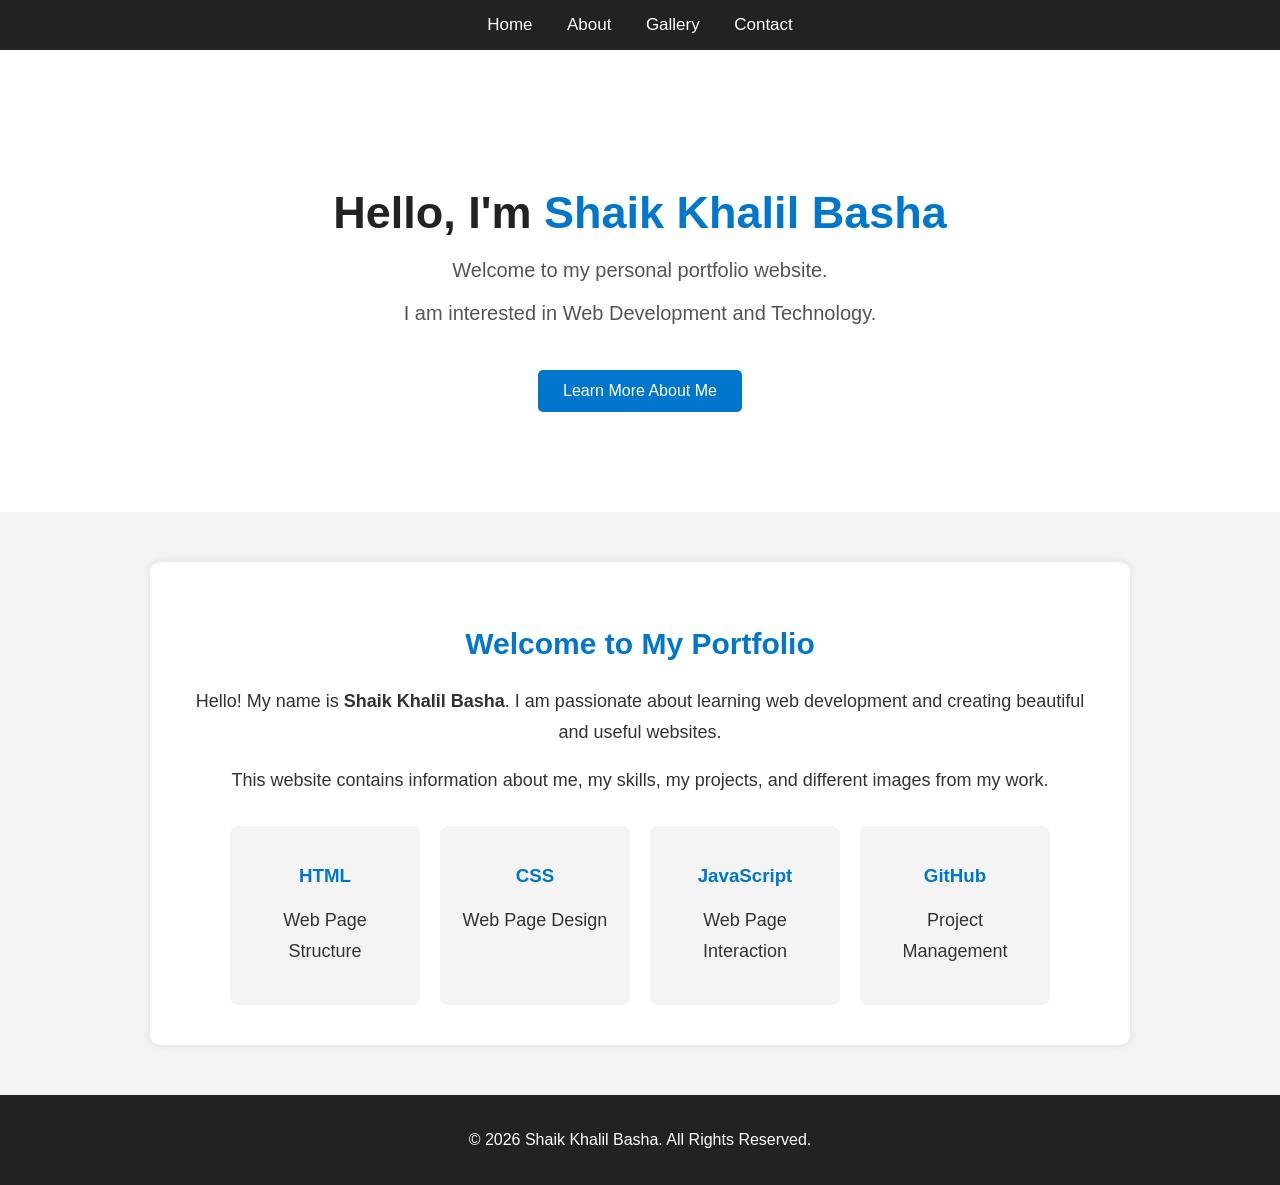
<file: index.html>
<!DOCTYPE html>
<html lang="en">
<head>
    <meta charset="UTF-8">
    <meta name="viewport" content="width=device-width, initial-scale=1.0">

    <title>Shaik Khalil Basha - Portfolio</title>

    <style>
        body {
            font-family: Arial, sans-serif;
            margin: 0;
            background-color: #f4f4f4;
            color: #333;
        }

        /* Navigation Bar */
        nav {
            background-color: #222;
            padding: 15px;
            text-align: center;
        }

        nav a {
            color: white;
            text-decoration: none;
            margin: 0 15px;
            font-size: 17px;
        }

        nav a:hover {
            color: #00aaff;
        }

        /* Hero Section */
        .hero {
            text-align: center;
            padding: 100px 20px;
            background-color: white;
        }

        .hero h1 {
            font-size: 45px;
            margin-bottom: 10px;
            color: #222;
        }

        .hero h1 span {
            color: #0077cc;
        }

        .hero p {
            font-size: 20px;
            color: #555;
        }

        .button {
            display: inline-block;
            margin-top: 25px;
            padding: 12px 25px;
            background-color: #0077cc;
            color: white;
            text-decoration: none;
            border-radius: 5px;
        }

        .button:hover {
            background-color: #005fa3;
        }

        /* Welcome Section */
        .welcome {
            max-width: 900px;
            margin: 50px auto;
            padding: 40px;
            background-color: white;
            text-align: center;
            border-radius: 10px;
            box-shadow: 0 0 10px rgba(0, 0, 0, 0.1);
        }

        .welcome h2 {
            color: #0077cc;
            font-size: 30px;
        }

        .welcome p {
            font-size: 18px;
            line-height: 1.7;
        }

        /* Skills */
        .skills {
            display: flex;
            justify-content: center;
            gap: 20px;
            flex-wrap: wrap;
            margin-top: 30px;
        }

        .skill {
            background-color: #f4f4f4;
            padding: 20px;
            width: 150px;
            border-radius: 8px;
        }

        .skill h3 {
            color: #0077cc;
        }

        /* Footer */
        footer {
            background-color: #222;
            color: white;
            text-align: center;
            padding: 20px;
            margin-top: 50px;
        }

        /* Mobile */
        @media (max-width: 600px) {
            nav a {
                display: block;
                margin: 10px;
            }

            .hero h1 {
                font-size: 35px;
            }
        }
    </style>
</head>

<body>

    <!-- Navigation -->
    <nav>
        <a href="index.html">Home</a>
        <a href="about.html">About</a>
        <a href="gallery.html">Gallery</a>
        <a href="contact.html">Contact</a>
    </nav>

    <!-- Hero Section -->
    <section class="hero">

        <h1>Hello, I'm <span>Shaik Khalil Basha</span></h1>

        <p>
            Welcome to my personal portfolio website.
        </p>

        <p>
            I am interested in Web Development and Technology.
        </p>

        <a href="about.html" class="button">Learn More About Me</a>

    </section>

    <!-- Welcome Section -->
    <section class="welcome">

        <h2>Welcome to My Portfolio</h2>

        <p>
            Hello! My name is <strong>Shaik Khalil Basha</strong>.
            I am passionate about learning web development and
            creating beautiful and useful websites.
        </p>

        <p>
            This website contains information about me, my skills,
            my projects, and different images from my work.
        </p>

        <!-- Skills -->
        <div class="skills">

            <div class="skill">
                <h3>HTML</h3>
                <p>Web Page Structure</p>
            </div>

            <div class="skill">
                <h3>CSS</h3>
                <p>Web Page Design</p>
            </div>

            <div class="skill">
                <h3>JavaScript</h3>
                <p>Web Page Interaction</p>
            </div>

            <div class="skill">
                <h3>GitHub</h3>
                <p>Project Management</p>
            </div>

        </div>

    </section>

    <!-- Footer -->
    <footer>
        <p>&copy; 2026 Shaik Khalil Basha. All Rights Reserved.</p>
    </footer>

</body>
</html>
</file>
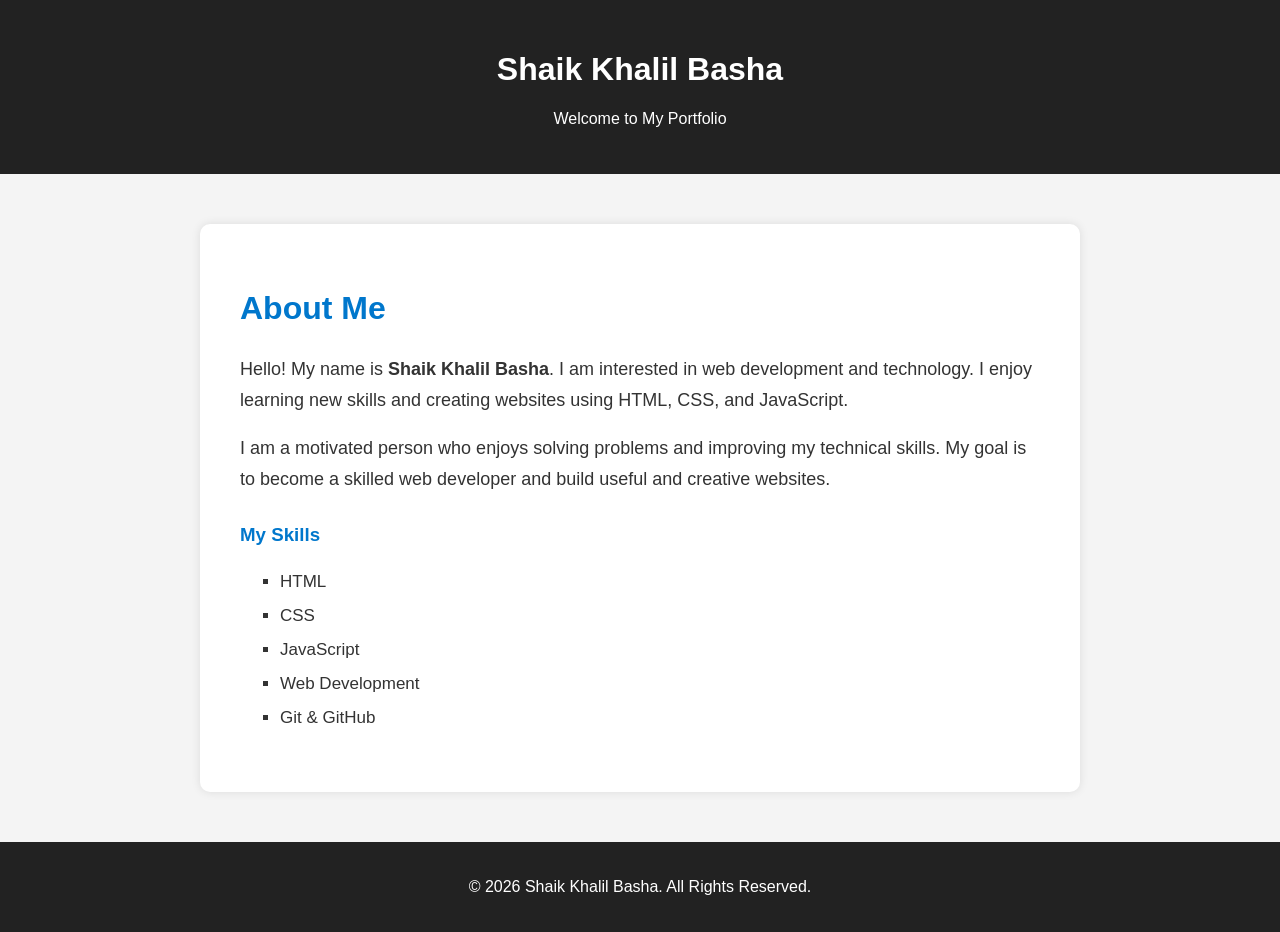
<file: about.html>
<!DOCTYPE html>
<html lang="en">
<head>
    <meta charset="UTF-8">
    <meta name="viewport" content="width=device-width, initial-scale=1.0">
    <title>About Me - Shaik Khalil Basha</title>

    <style>
        body {
            font-family: Arial, sans-serif;
            margin: 0;
            background-color: #f4f4f4;
            color: #333;
        }

        header {
            background-color: #222;
            color: white;
            text-align: center;
            padding: 30px;
        }

        .about {
            max-width: 800px;
            margin: 50px auto;
            background: white;
            padding: 40px;
            border-radius: 10px;
            box-shadow: 0 0 10px rgba(0, 0, 0, 0.1);
        }

        .about h2 {
            color: #0077cc;
            font-size: 32px;
        }

        .about p {
            font-size: 18px;
            line-height: 1.7;
        }

        .skills {
            margin-top: 30px;
        }

        .skills h3 {
            color: #0077cc;
        }

        .skills ul {
            list-style-type: square;
            font-size: 17px;
            line-height: 2;
        }

        footer {
            text-align: center;
            background-color: #222;
            color: white;
            padding: 20px;
            margin-top: 50px;
        }
    </style>
</head>

<body>

    <header>
        <h1>Shaik Khalil Basha</h1>
        <p>Welcome to My Portfolio</p>
    </header>

    <section class="about">
        <h2>About Me</h2>

        <p>
            Hello! My name is <strong>Shaik Khalil Basha</strong>.
            I am interested in web development and technology.
            I enjoy learning new skills and creating websites
            using HTML, CSS, and JavaScript.
        </p>

        <p>
            I am a motivated person who enjoys solving problems
            and improving my technical skills. My goal is to become
            a skilled web developer and build useful and creative
            websites.
        </p>

        <div class="skills">
            <h3>My Skills</h3>

            <ul>
                <li>HTML</li>
                <li>CSS</li>
                <li>JavaScript</li>
                <li>Web Development</li>
                <li>Git & GitHub</li>
            </ul>
        </div>
    </section>

    <footer>
        <p>&copy; 2026 Shaik Khalil Basha. All Rights Reserved.</p>
    </footer>

</body>
</html>
</file>
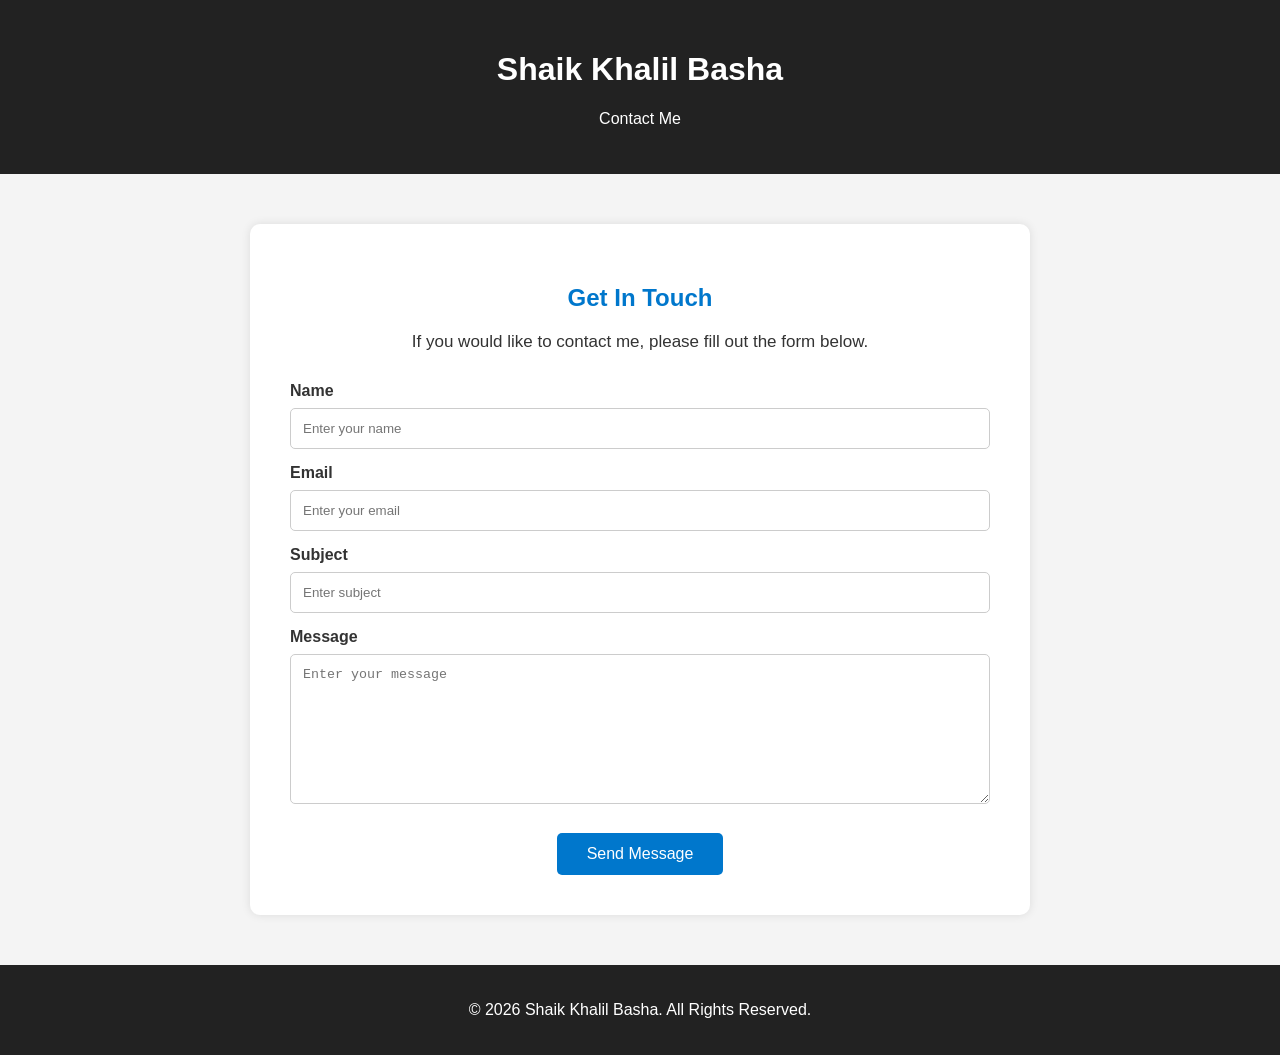
<file: contact.html>
<!DOCTYPE html>
<html lang="en">
<head>
    <meta charset="UTF-8">
    <meta name="viewport" content="width=device-width, initial-scale=1.0">
    <title>Contact - Shaik Khalil Basha</title>

    <style>
        body {
            font-family: Arial, sans-serif;
            margin: 0;
            background-color: #f4f4f4;
            color: #333;
        }

        header {
            background-color: #222;
            color: white;
            text-align: center;
            padding: 30px;
        }

        .contact {
            max-width: 700px;
            margin: 50px auto;
            background-color: white;
            padding: 40px;
            border-radius: 10px;
            box-shadow: 0 0 10px rgba(0, 0, 0, 0.1);
        }

        .contact h2 {
            color: #0077cc;
            text-align: center;
        }

        .contact p {
            text-align: center;
            font-size: 17px;
        }

        form {
            margin-top: 30px;
        }

        label {
            display: block;
            margin-top: 15px;
            font-weight: bold;
        }

        input,
        textarea {
            width: 100%;
            padding: 12px;
            margin-top: 8px;
            border: 1px solid #ccc;
            border-radius: 5px;
            box-sizing: border-box;
        }

        textarea {
            height: 150px;
            resize: vertical;
        }

        button {
            display: block;
            margin: 25px auto 0;
            padding: 12px 30px;
            background-color: #0077cc;
            color: white;
            border: none;
            border-radius: 5px;
            cursor: pointer;
            font-size: 16px;
        }

        button:hover {
            background-color: #005fa3;
        }

        footer {
            text-align: center;
            background-color: #222;
            color: white;
            padding: 20px;
            margin-top: 50px;
        }
    </style>
</head>

<body>

    <header>
        <h1>Shaik Khalil Basha</h1>
        <p>Contact Me</p>
    </header>

    <section class="contact">

        <h2>Get In Touch</h2>

        <p>
            If you would like to contact me, please fill out the form below.
        </p>

        <form>

            <label for="name">Name</label>
            <input type="text" id="name" name="name"
                   placeholder="Enter your name" required>

            <label for="email">Email</label>
            <input type="email" id="email" name="email"
                   placeholder="Enter your email" required>

            <label for="subject">Subject</label>
            <input type="text" id="subject" name="subject"
                   placeholder="Enter subject">

            <label for="message">Message</label>
            <textarea id="message" name="message"
                      placeholder="Enter your message" required></textarea>

            <button type="submit">Send Message</button>

        </form>

    </section>

    <footer>
        <p>&copy; 2026 Shaik Khalil Basha. All Rights Reserved.</p>
    </footer>

</body>
</html>
</file>
